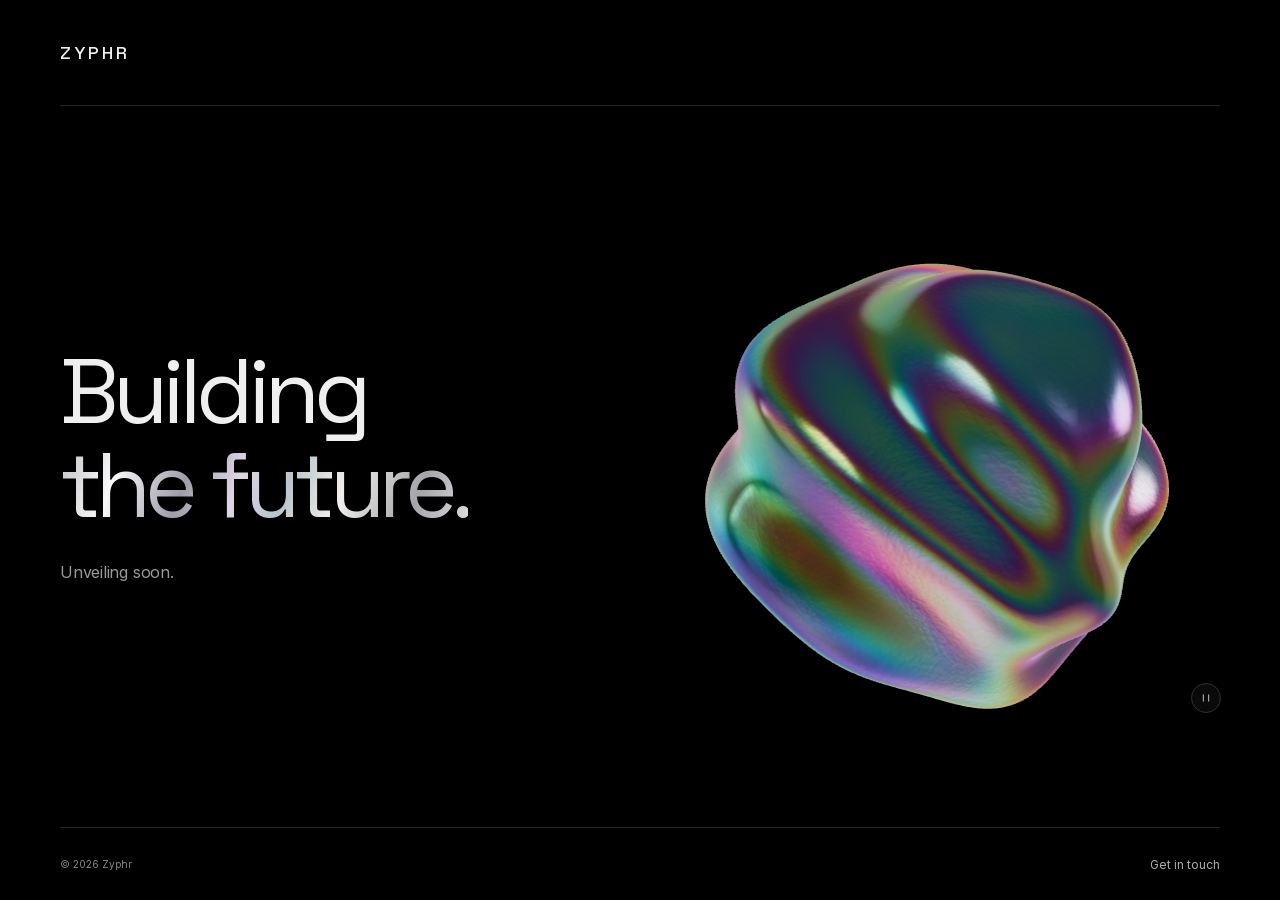
<file: index.html>
<!doctype html>
<html lang="en">
<head>
  <meta charset="utf-8">
  <meta name="viewport" content="width=device-width, initial-scale=1">
  <meta name="theme-color" content="#000000">
  <title>Zyphr — Building the future.</title>
  <meta name="description" content="Zyphr. Building the future. Unveiling soon.">
  <link rel="canonical" href="https://zyphrlabs.com/">
  <link rel="icon" href="/favicon.ico" sizes="any">
  <link rel="icon" type="image/png" sizes="32x32" href="/favicon-32.png">
  <link rel="apple-touch-icon" href="/apple-touch-icon.png">
  <meta property="og:type" content="website">
  <meta property="og:site_name" content="Zyphr">
  <meta property="og:title" content="Zyphr — Building the future.">
  <meta property="og:description" content="Unveiling soon.">
  <meta property="og:url" content="https://zyphrlabs.com/">
  <meta property="og:image" content="https://zyphrlabs.com/og-image.png">
  <meta property="og:image:width" content="1200">
  <meta property="og:image:height" content="630">
  <meta name="twitter:card" content="summary_large_image">
  <link rel="preload" href="/fonts/inter-latin-var.woff2" as="font" type="font/woff2" crossorigin>
  <link rel="preload" href="/fonts/space-grotesk-latin-var.woff2" as="font" type="font/woff2" crossorigin>
  <link rel="modulepreload" href="./vendor/three.module.min.js">
  <link rel="stylesheet" href="styles.css?v=20261031-1">
</head>
<body>
  <a class="skip-link" href="#main">Skip to content</a>
  <div class="site-shell">
    <header class="nav">
      <a class="brand" href="./" aria-label="Zyphr home">
        <span>ZYPHR</span>
      </a>
    </header>
    <main id="main">
      <section class="hero" aria-labelledby="hero-title">
        <div class="hero-copy">
          <h1 id="hero-title">Building<br><span class="metal-type">the future.</span></h1>
          <p class="launch-note">Unveiling soon.</p>
        </div>
        <figure class="artwork" aria-label="Iridescent metal sculpture">
          <div class="artwork-stage" id="artwork-stage">
            <div class="orb-visuals">
              <canvas id="webgl" role="img" aria-label="A living metallic orb with iridescent reflections that responds to pointer movement."></canvas>
            </div>
            <button class="motion-toggle" type="button" aria-label="Pause sculpture motion" aria-pressed="false" hidden><svg viewBox="0 0 16 16" aria-hidden="true"><path class="pause-icon" d="M5 4v8M11 4v8"/><path class="play-icon" d="m5 3 7 5-7 5Z"/></svg></button>
          </div>
        </figure>
      </section>
    </main>
    <footer class="footer"><span>© 2026 Zyphr</span><div class="footer-links"><a class="contact-link" href="mailto:support@zyphrlabs.com">Get in touch</a></div></footer>
  </div>
  <script type="module" src="app.js"></script>
</body>
</html>
</file>
<file: styles.css>
/* Self-hosted variable fonts: the latin subsets Google Fonts served for this site. */
@font-face {
  font-family: 'Inter';
  font-style: normal;
  font-weight: 400 600;
  font-display: swap;
  src: url('/fonts/inter-latin-var.woff2') format('woff2');
  unicode-range: U+0000-00FF, U+0131, U+0152-0153, U+02BB-02BC, U+02C6, U+02DA, U+02DC, U+0304, U+0308, U+0329, U+2000-206F, U+20AC, U+2122, U+2191, U+2193, U+2212, U+2215, U+FEFF, U+FFFD;
}
@font-face {
  font-family: 'Space Grotesk';
  font-style: normal;
  font-weight: 400 600;
  font-display: swap;
  src: url('/fonts/space-grotesk-latin-var.woff2') format('woff2');
  unicode-range: U+0000-00FF, U+0131, U+0152-0153, U+02BB-02BC, U+02C6, U+02DA, U+02DC, U+0304, U+0308, U+0329, U+2000-206F, U+20AC, U+2122, U+2191, U+2193, U+2212, U+2215, U+FEFF, U+FFFD;
}
:root {
  color-scheme: dark;
  --black: #000;
  --white: #efefef;
  --muted: #909090;
  --line: #252525;
}
* { box-sizing: border-box; }
html { background: var(--black); }
body { margin: 0; background: var(--black); color: var(--white); font-family: 'Inter', sans-serif; -webkit-font-smoothing: antialiased; }
button, input { font: inherit; }
button, a, input { -webkit-tap-highlight-color: transparent; }
button { color: inherit; cursor: pointer; }
a { color: inherit; text-decoration: none; }
button:focus-visible, a:focus-visible, canvas:focus-visible { outline: 2px solid #c7c4de; outline-offset: 6px; }
button:disabled { cursor: default; }
::selection { background: #c2bfce; color: #000; }
[hidden] { display: none !important; }
.skip-link { position: fixed; top: 12px; left: 12px; z-index: 20; padding: 12px 18px; color: #000; background: #fff; transform: translateY(-160%); }
.skip-link:focus { transform: translateY(0); }
.site-shell { width: min(1600px, 100%); min-height: 100svh; margin-inline: auto; padding-inline: clamp(24px, 4.7vw, 76px); display: flex; flex-direction: column; }
.nav { min-height: 106px; display: flex; justify-content: space-between; align-items: center; gap: 24px; border-bottom: 1px solid var(--line); }
.brand { display: inline-flex; align-items: center; }
.brand > span { font-family: 'Space Grotesk', sans-serif; font-size: 18px; font-weight: 500; letter-spacing: .16em; }
main { flex: 1; display: flex; flex-direction: column; }
.hero { flex: 1; min-height: 620px; display: grid; grid-template-columns: 1fr 1fr; align-items: center; position: relative; padding-block: 48px 24px; }
.hero-copy { z-index: 1; position: relative; padding-bottom: 28px; }
h1 { font-family: 'Space Grotesk', sans-serif; font-size: clamp(64px, 7.05vw, 108px); line-height: 1.035; font-weight: 400; letter-spacing: -.065em; margin: 0; white-space: nowrap; }
.metal-type { background: linear-gradient(110deg,#b9bbc0 0%,#f9f9fa 16%,#9d9ca9 32%,#dfd5e6 44%,#b8c5cb 55%,#f2eeeb 68%,#a3a5a9 85%,#e4e3e8 100%); -webkit-background-clip: text; background-clip: text; color: transparent; }
.launch-note { margin: 28px 0 0; font-size: 16px; line-height: 1.5; color: #999; letter-spacing: -.015em; }
.launch-note a { color: #d5d5d5; text-decoration: underline; text-underline-offset: 3px; }
.artwork { margin: 0 -24px 0 0; min-width: 0; align-self: stretch; display: flex; flex-direction: column; justify-content: center; position: relative; }
.artwork-stage { position: relative; width: 100%; height: clamp(336px,calc((100svh - 260px) * .8),512px); isolation: isolate; }
.orb-visuals { position: relative; width: 100%; height: 100%; }
#webgl { position: relative; display: block; width: 100%; height: 100%; opacity: 0; transition: opacity 1.4s ease; pointer-events: none; }
.artwork-stage.is-hovered { cursor: crosshair; }
.artwork-stage.is-ready #webgl { opacity: 1; }
.motion-toggle { position: absolute; bottom: 22px; right: 23px; display: grid; place-items: center; width: 30px; height: 30px; padding: 7px; background: #0a0a0a; border: 1px solid #303030; border-radius: 50%; color: #aaa; transition: border-color .2s,color .2s; }
.motion-toggle:hover { color: #fff; border-color: #666; }
.motion-toggle svg { width: 14px; height: 14px; fill: none; stroke: currentColor; stroke-width: 1.3; }
.motion-toggle .play-icon { display: none; }
.motion-toggle[aria-pressed="true"] .pause-icon { display: none; }
.motion-toggle[aria-pressed="true"] .play-icon { display: block; }
.footer { border-top: 1px solid var(--line); min-height: 73px; display: flex; align-items: center; justify-content: space-between; gap: 16px; font-size: 10px; color: #888; }
.footer-links { display: flex; align-items: center; gap: 24px; }
.footer-links > a { font-size: 12px; color: #aaa; transition: color .2s; }
.footer-links > a:hover { color: #eee; }
.contact-link { font-size: 12px; color: #aaa; transition: color .2s; }
.contact-link:hover { color: #eee; }
@media (max-width: 1050px) {
  h1 { font-size: clamp(58px,7.4vw,78px); }
  .hero { min-height: 560px; }
  .artwork { margin-right: -18px; }
  .artwork-stage { height: 368px; }
}
@media (min-width: 761px) and (max-height: 820px) {
  .nav { min-height: 82px; }
  .hero { min-height: 0; padding-block: 26px 20px; }
  .hero-copy { padding-bottom: 0; }
  h1 { font-size: clamp(58px,6.35vw,92px); }
  .artwork-stage { height: clamp(320px,calc((100svh - 210px) * .8),448px); }
  .footer { min-height: 62px; }
}
@media (max-width: 760px) {
  .site-shell { padding-inline: 26px; }
  .nav { min-height: 84px; }
  .brand > span { font-size: 15px; }
  .hero { display: flex; flex-direction: column; align-items: stretch; padding-block: 55px 28px; min-height: 0; }
  .hero-copy { padding: 0; }
  h1 { font-size: clamp(54px,11.2vw,83px); }
  .artwork { margin: 16px -18px 0; }
  .artwork-stage { height: clamp(320px,87vw,530px); }
  .motion-toggle { right: 19px; bottom: 15px; }
  .footer { min-height: 77px; font-size: 9px; }
  .footer-links { gap: 16px; }
}
@media (max-width: 360px) {
  .site-shell { padding-inline: 20px; }
  h1 { font-size: 49px; }
}
@media (prefers-reduced-motion: reduce) {
  *,*::before,*::after { transition-duration: 0.01ms !important; animation-duration: 0.01ms !important; animation-iteration-count: 1 !important; }
}
</file>
